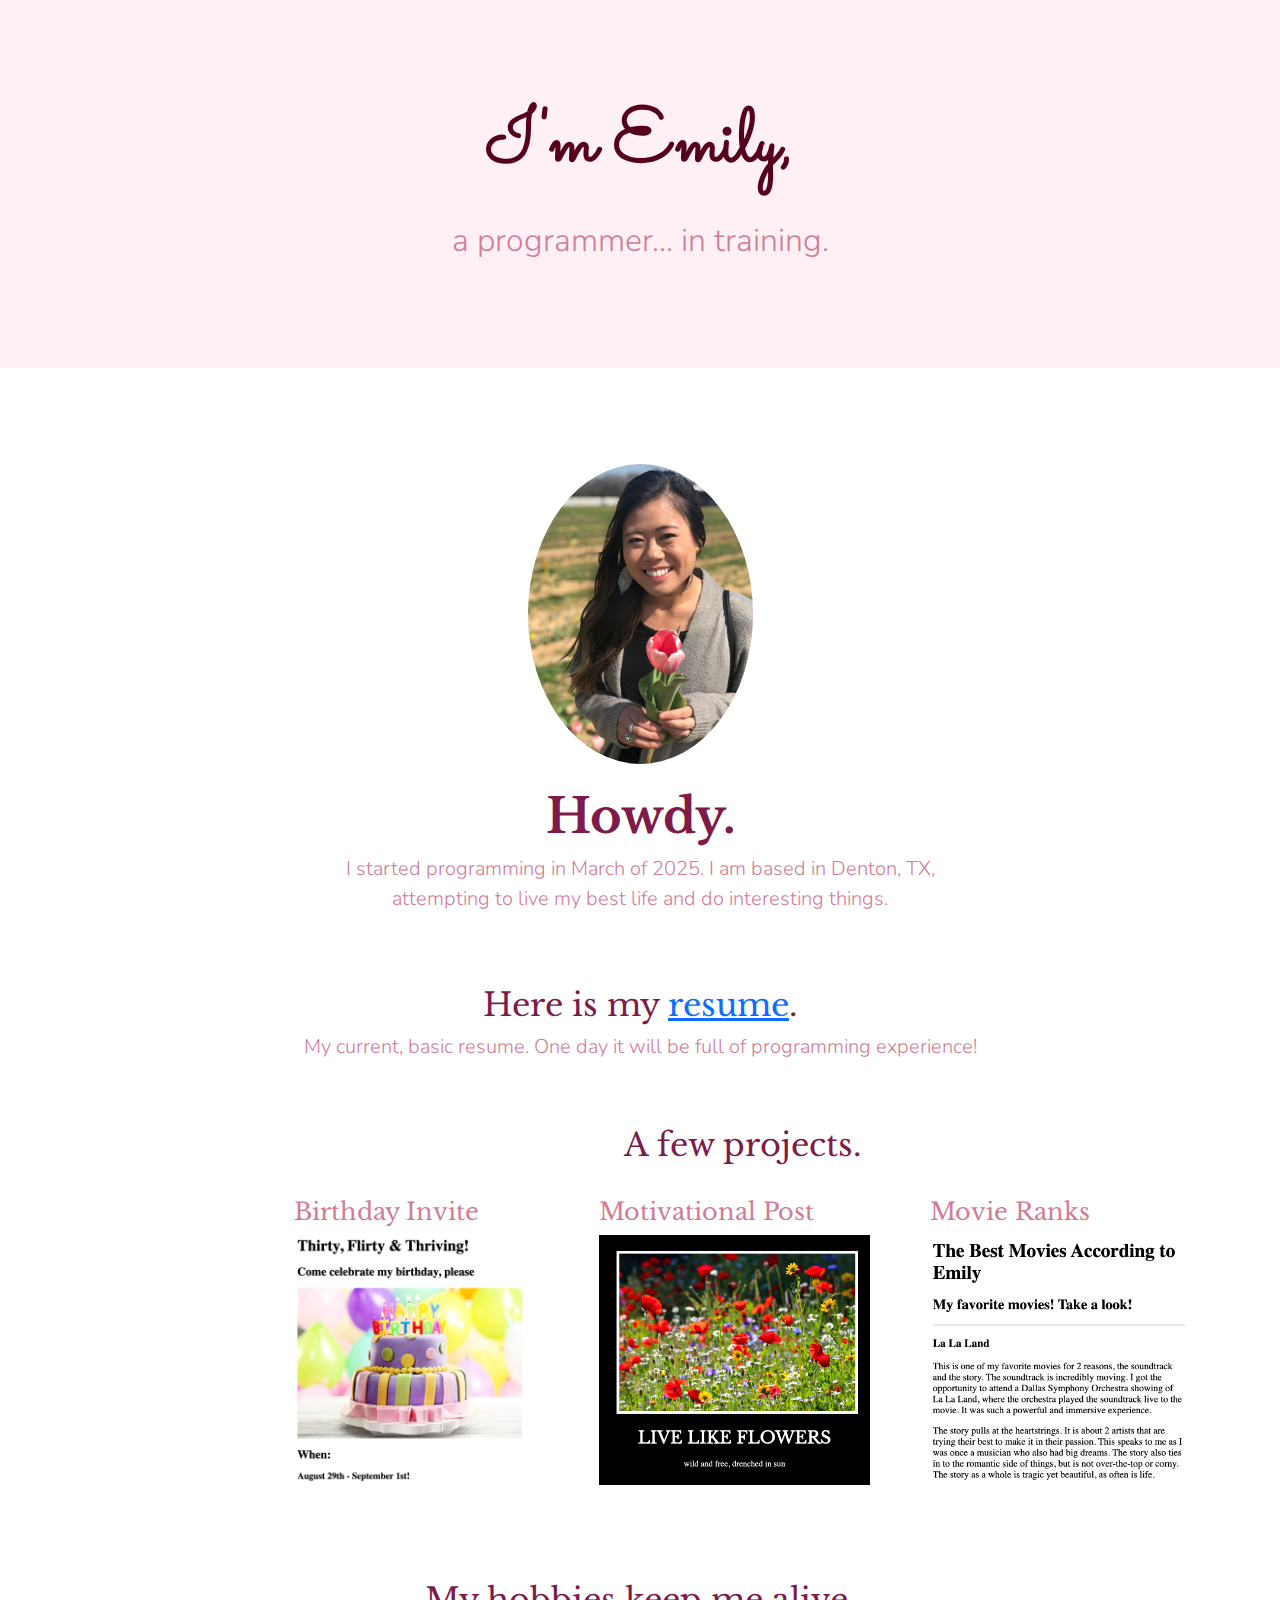
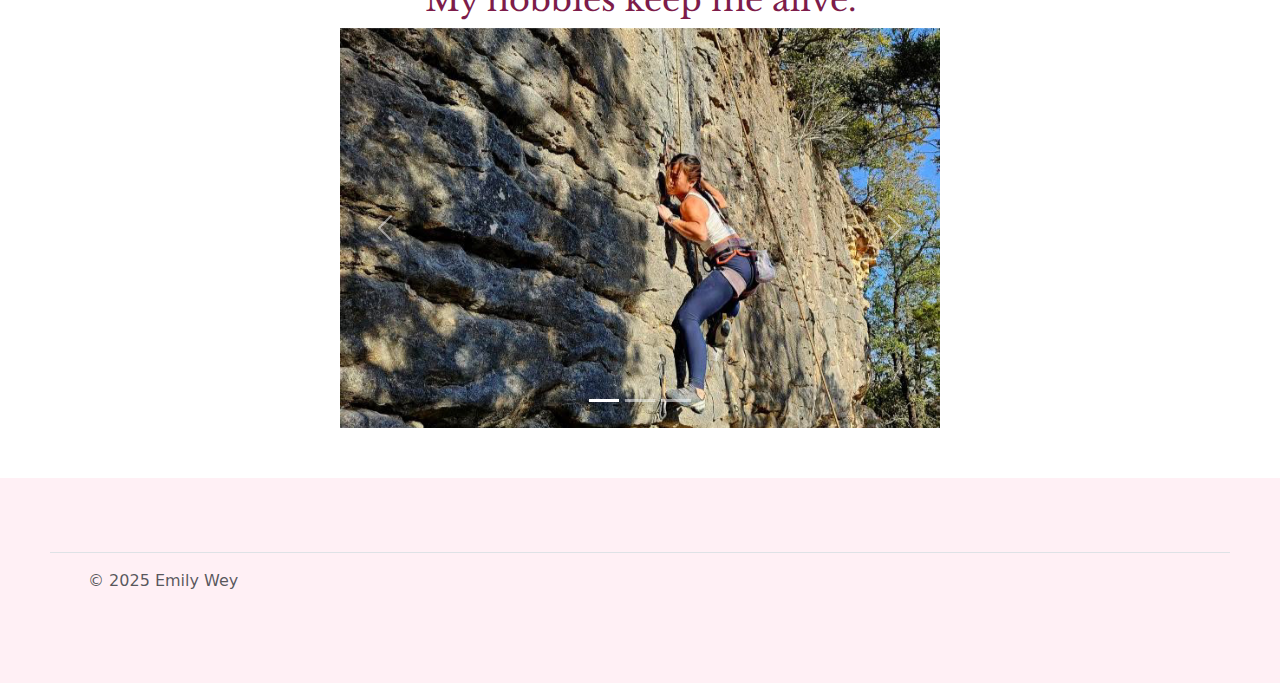
<file: index.html>
<!--Tasks 
1. A hero section that provides a brief intro to you and your background
2. Resume page (can be linked to Capstone project 1)
3. Section to showcase any projects or work that you've done
4. About me section that has info about your interests
5. Contact me page-->

<!DOCTYPE html>
<html lang="en">
  <head>
    <meta charset="UTF-8" />
    <meta name="viewport" content="width=device-width, initial-scale=1.0" />
    <title>Emily's Site</title>
    <link href="./styles.css" rel="stylesheet" />
    <link
      href="https://cdn.jsdelivr.net/npm/bootstrap@5.3.3/dist/css/bootstrap.min.css"
      rel="stylesheet"
      integrity="sha384-QWTKZyjpPEjISv5WaRU9OFeRpok6YctnYmDr5pNlyT2bRjXh0JMhjY6hW+ALEwIH"
      crossorigin="anonymous"
    />
    <link rel="preconnect" href="https://fonts.googleapis.com" />
    <link rel="preconnect" href="https://fonts.gstatic.com" crossorigin />
    <link
      href="https://fonts.googleapis.com/css2?family=Libre+Baskerville&family=Nunito:ital,wght@0,200..1000;1,200..1000&family=Sacramento&display=swap"
      rel="stylesheet"
    />
  </head>
  <body>
    <div class="top-container container-fluid">
      <div class="title-text">
        <h1 class="name">I'm Emily,</h1>
        <br />
        <h2 class="nunito less">a programmer... in training.</h2>
      </div>
    </div>

    <!--Introduction-->
    <section id="intro">
      <div class="px-4 py-5 mt-5 text-center">
        <img
          class="d-block mx-auto mb-4 rounded-circle"
          src="./images/headshot.jpeg"
          alt="headshot"
          height="300"
        />
        <h1 class="display-5 fw-bold libre maroon">Howdy.</h1>
        <div class="col-lg-6 mx-auto">
          <p class="lead mb-4 nunito">
            I started programming in March of 2025. I am based in Denton, TX,
            <br />
            attempting to live my best life and do interesting things.
          </p>
        </div>
      </div>
    </section>

    <!--Resume, Link Resume -->
    <section id="resume">
      <div class="resume-container title-text container-fluid">
        <h2 class="libre maroon">
          Here is my <a href="./public/resume/">resume</a>.
        </h2>
        <p class="resume-text nunito">
          My current, basic resume. One day it will be full of programming
          experience!
        </p>
      </div>
    </section>

    <!--Projects, Link HTML Birthday Project, Favorite Movie Project, Motivational Post-->
    <section id="projects">
      <div class="container px-4 py-5" id="featured-3">
        <div class="project-title">
          <h2 class="libre maroon maroon">A few projects.</h2>
        </div>
        <div class="project-container row g-4 py-5 row-cols-1 row-cols-lg-3">
          <div class="feature col">
            <div
              class="feature-icon d-inline-flex align-items-center justify-content-center text-bg-primary bg-gradient fs-2 mb-3 ml-5"
            ></div>
            <h3 class="libre pink">Birthday Invite</h3>
            <a href="./public/birthdayinvite/"
              ><img
                src="./images/project-images/birthday.png"
                height="250"
                alt="birthday invite project"
            /></a>
          </div>
          <div class="feature col">
            <div
              class="feature-icon d-inline-flex align-items-center justify-content-center text-bg-primary bg-gradient fs-2 mb-3"
            ></div>
            <h3 class="libre pink">Motivational Post</h3>
            <a href="./public/motivationpost/"
              ><img
                src="./images/project-images/motivation.png"
                height="250"
                alt="motivational project"
            /></a>
          </div>
          <div class="feature col">
            <div
              class="feature-icon d-inline-flex align-items-center justify-content-center text-bg-primary bg-gradient fs-2 mb-3"
            ></div>
            <h3 class="libre pink" style="padding-left: 25px">Movie Ranks</h3>
            <a href="./public/movierank/"
              ><img
                src="./images/project-images/movie.png"
                height="250"
                alt="movie ranking project"
                style="padding-left: 10px"
            /></a>
          </div>
        </div>
      </div>
    </section>

    <!--About Me-->
    <section id="aboutme">
      <div class="aboutme-container">
        <div class="aboutme-title">
          <h2 class="libre maroon">My hobbies keep me alive.</h2>
        </div>
        <div id="carouselExampleIndicators" class="carousel slide">
          <div class="carousel-indicators">
            <button
              type="button"
              data-bs-target="#carouselExampleIndicators"
              data-bs-slide-to="0"
              class="active"
              aria-current="true"
              aria-label="Slide 1"
            ></button>
            <button
              type="button"
              data-bs-target="#carouselExampleIndicators"
              data-bs-slide-to="1"
              aria-label="Slide 2"
            ></button>
            <button
              type="button"
              data-bs-target="#carouselExampleIndicators"
              data-bs-slide-to="2"
              aria-label="Slide 3"
            ></button>
          </div>
          <div class="carousel-inner img-fluid">
            <div class="carousel-item active">
              <img
                src="./images/hobbies/climbing.jpeg"
                class="d-block w-100"
                alt="climbing"
              />
            </div>
            <div class="carousel-item img-fluid">
              <img
                src="./images/hobbies/cooking.jpeg"
                class="d-block w-100"
                alt="cooking"
              />
            </div>
            <div class="carousel-item img-fluid">
              <img
                src="./images/hobbies/running.jpeg"
                class="d-block w-100"
                alt="running"
              />
            </div>
          </div>
          <button
            class="carousel-control-prev"
            type="button"
            data-bs-target="#carouselExampleIndicators"
            data-bs-slide="prev"
          >
            <span class="carousel-control-prev-icon" aria-hidden="true"></span>
            <span class="visually-hidden">Previous</span>
          </button>
          <button
            class="carousel-control-next"
            type="button"
            data-bs-target="#carouselExampleIndicators"
            data-bs-slide="next"
          >
            <span class="carousel-control-next-icon" aria-hidden="true"></span>
            <span class="visually-hidden">Next</span>
          </button>
        </div>
      </div>
    </section>

    <!--Contact-->
    <section id="contact"></section>

    <!--Footer-->
    <section id="footer">
      <footer
        class="d-flex flex-wrap justify-content-between align-items-center py-3 my-4 border-top"
      >
        <div class="col-md-4 d-flex align-items-center">
          <a
            href="/"
            class="mb-3 me-2 mb-md-0 text-body-secondary text-decoration-none lh-1"
          >
            <svg class="bi" width="30" height="24">
              <use xlink:href="#bootstrap"></use>
            </svg>
          </a>
          <span class="mb-3 mb-md-0 text-body-secondary">© 2025 Emily Wey</span>
        </div>

        <ul class="nav col-md-4 justify-content-end list-unstyled d-flex">
          <li class="ms-3">
            <a class="text-body-secondary" href="#"
              ><svg class="bi" width="24" height="24">
                <use xlink:href="#twitter"></use></svg
            ></a>
          </li>
          <li class="ms-3">
            <a class="text-body-secondary" href="#"
              ><svg class="bi" width="24" height="24">
                <use xlink:href="#instagram"></use></svg
            ></a>
          </li>
          <li class="ms-3">
            <a class="text-body-secondary" href="#"
              ><svg class="bi" width="24" height="24">
                <use xlink:href="#facebook"></use></svg
            ></a>
          </li>
        </ul>
      </footer>
    </section>
    <script
      src="https://cdn.jsdelivr.net/npm/bootstrap@5.3.3/dist/js/bootstrap.bundle.min.js"
      integrity="sha384-YvpcrYf0tY3lHB60NNkmXc5s9fDVZLESaAA55NDzOxhy9GkcIdslK1eN7N6jIeHz"
      crossorigin="anonymous"
    ></script>
  </body>
</html>
</file>
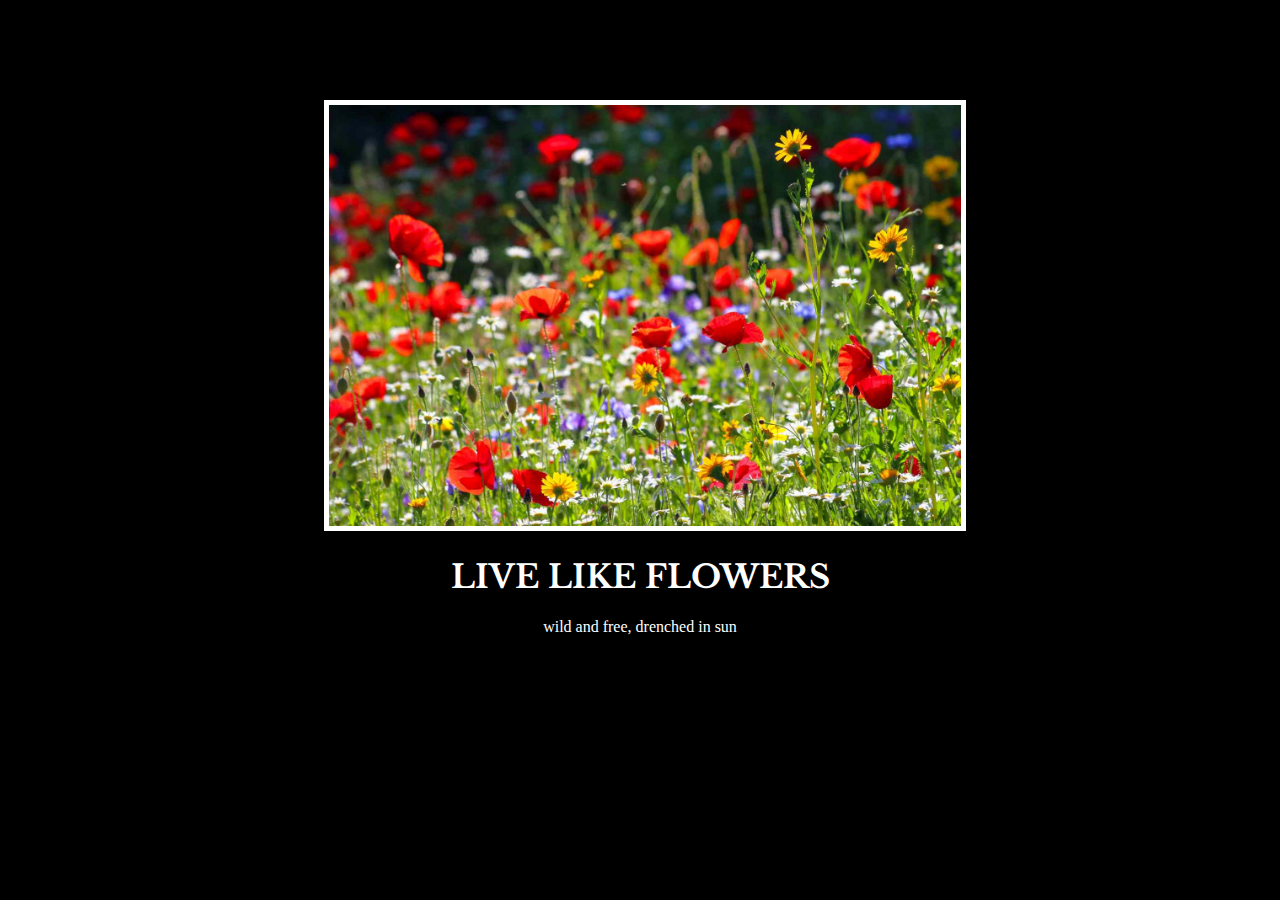
<file: public/motivationpost/index.html>
<!DOCTYPE html>
<html lang="en">
  <head>
    <meta charset="UTF-8" />
    <meta name="viewport" content="width=device-width, initial-scale=1.0" />
    <title>Motivational Website</title>
    <link rel="preconnect" href="https://fonts.googleapis.com" />
    <link rel="preconnect" href="https://fonts.gstatic.com" crossorigin />
    <link
      href="https://fonts.googleapis.com/css2?family=Libre+Baskerville&display=swap"
      rel="stylesheet"
    />
    <link href="./style.css" rel="stylesheet" />
  </head>
  <body>
    <div>
      <img src="./assets/images/wildflowers.jpg" alt="wildflowers" />
      <h1>Live like flowers</h1>
      <p>wild and free, drenched in sun</p>
    </div>
  </body>
</html>
</file>
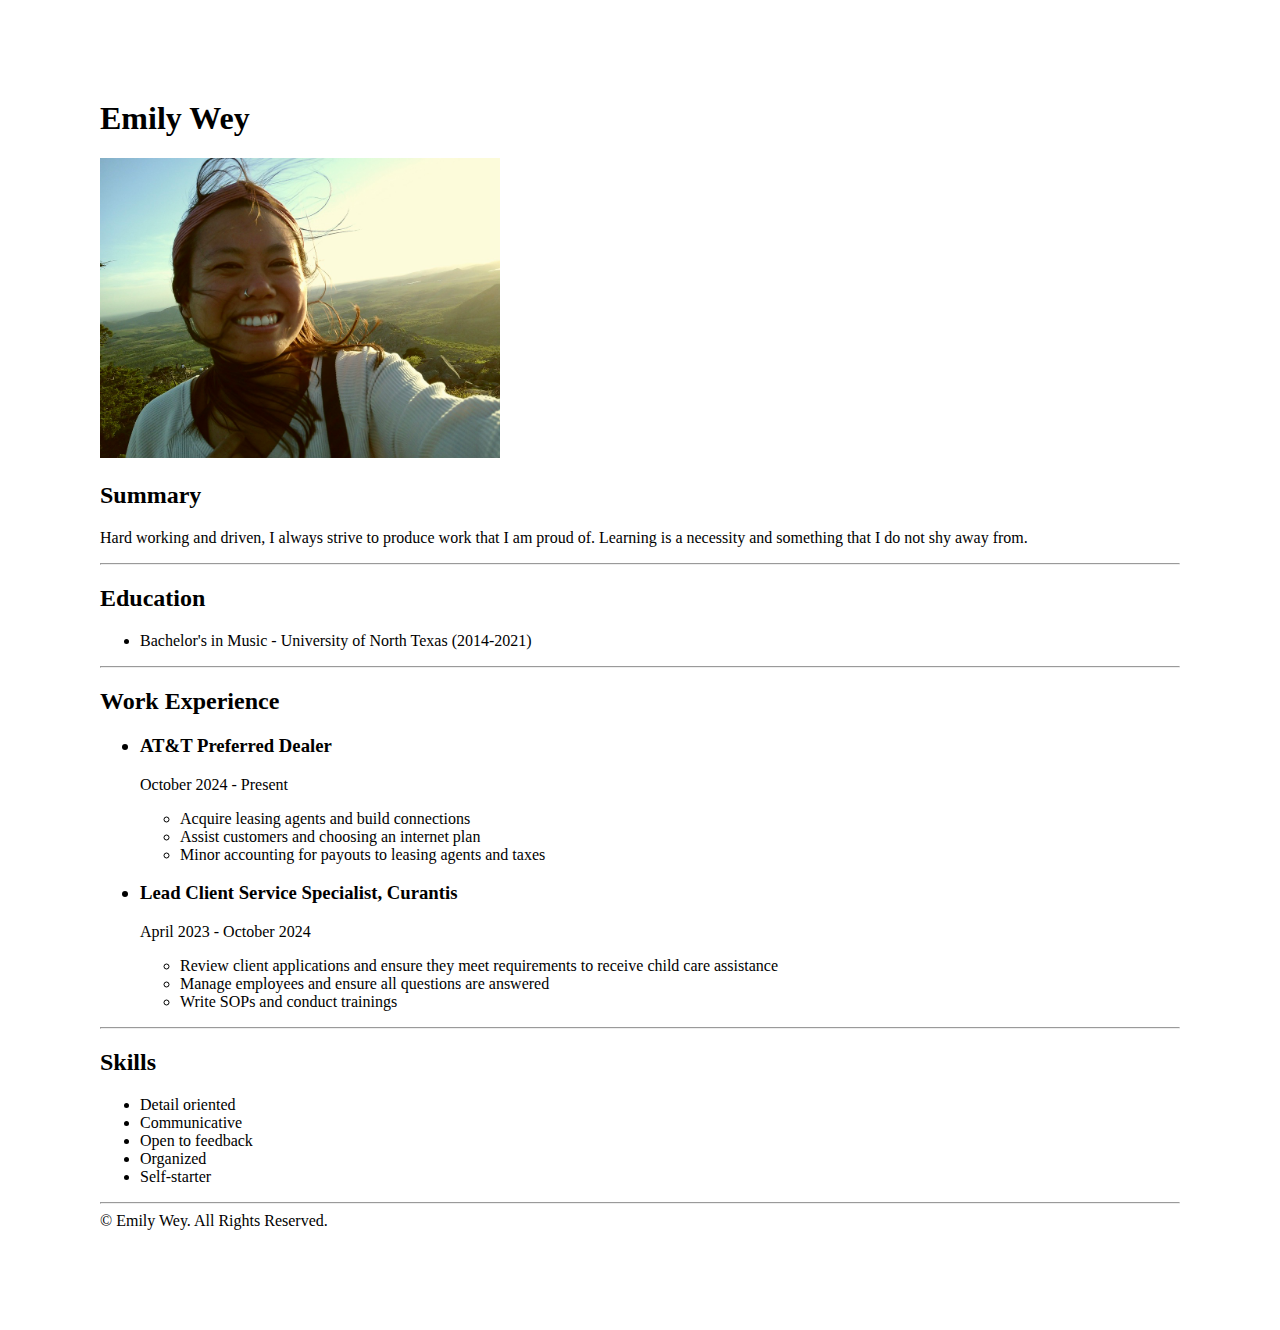
<file: public/resume/index.html>
<!DOCTYPE html>
<html lang="en">
  <head>
    <meta charset="UTF-8" />
    <meta name="viewport" content="width=device-width, initial-scale=1.0" />
    <title>My Resume</title>
  </head>
  <body style="margin: 100px">
    <h1>Emily Wey</h1>
    <img
      src="./Images/profile.jpeg"
      height="300"
      alt="seflie infront of mountains"
    />
    <h2>Summary</h2>
    <p>
      Hard working and driven, I always strive to produce work that I am proud
      of. Learning is a necessity and something that I do not shy away from.
    </p>
    <hr />
    <h2>Education</h2>
    <ul>
      <li>Bachelor's in Music - University of North Texas (2014-2021)</li>
    </ul>
    <hr />
    <h2>Work Experience</h2>
    <ul>
      <h3><li>AT&T Preferred Dealer</li></h3>
      <p>October 2024 - Present</p>
      <ul>
        <li>Acquire leasing agents and build connections</li>
        <li>Assist customers and choosing an internet plan</li>
        <li>Minor accounting for payouts to leasing agents and taxes</li>
      </ul>
      <h3><li>Lead Client Service Specialist, Curantis</li></h3>
      <p>April 2023 - October 2024</p>
      <ul>
        <li>
          Review client applications and ensure they meet requirements to
          receive child care assistance
        </li>
        <li>Manage employees and ensure all questions are answered</li>
        <li>Write SOPs and conduct trainings</li>
      </ul>
    </ul>
    <hr />
    <h2>Skills</h2>
    <ul>
      <li>Detail oriented</li>
      <li>Communicative</li>
      <li>Open to feedback</li>
      <li>Organized</li>
      <li>Self-starter</li>
    </ul>
   
  </body>
  <hr />
  <footer>&#169 Emily Wey. All Rights Reserved.</footer>
</html>
</file>
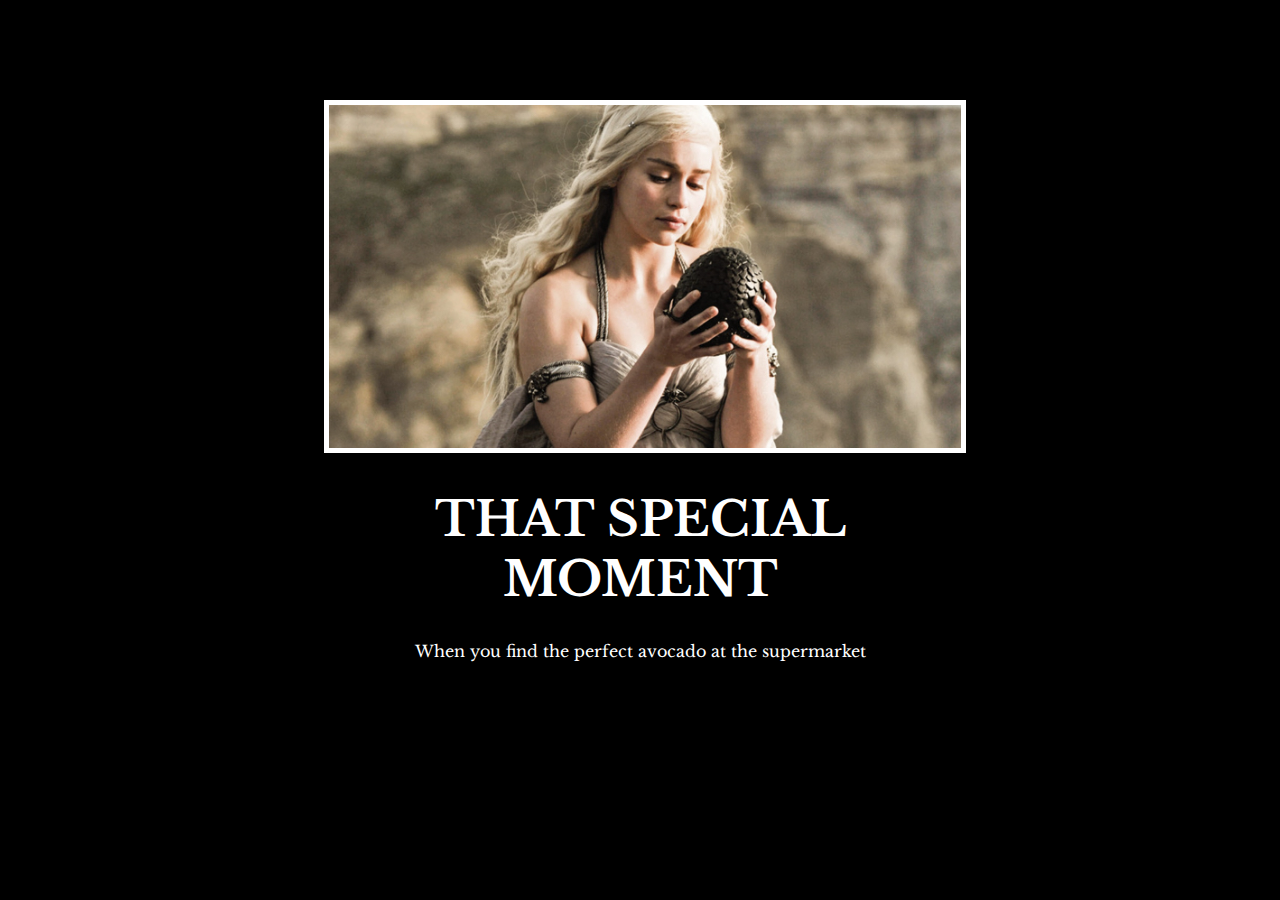
<file: public/motivationpost/solution/solution.html>
<!DOCTYPE html>
<html lang="en">

<head>
  <meta charset="UTF-8">
  <title>Motivation Meme</title>
  <link rel="stylesheet" href="./solution.css" />
  <link rel="preconnect" href="https://fonts.googleapis.com">
  <link rel="preconnect" href="https://fonts.gstatic.com" crossorigin>
  <link href="https://fonts.googleapis.com/css2?family=Libre+Baskerville&display=swap" rel="stylesheet">
</head>

<body>

  <div class="poster">
    <img class="motivation-img" src="./assets/images/daenerys.jpeg" src="daenerys with egg" />
    <h1>That Special Moment</h1>
    <p>When you find the perfect avocado at the supermarket</p>
  </div>
</body>

</html>
</file>
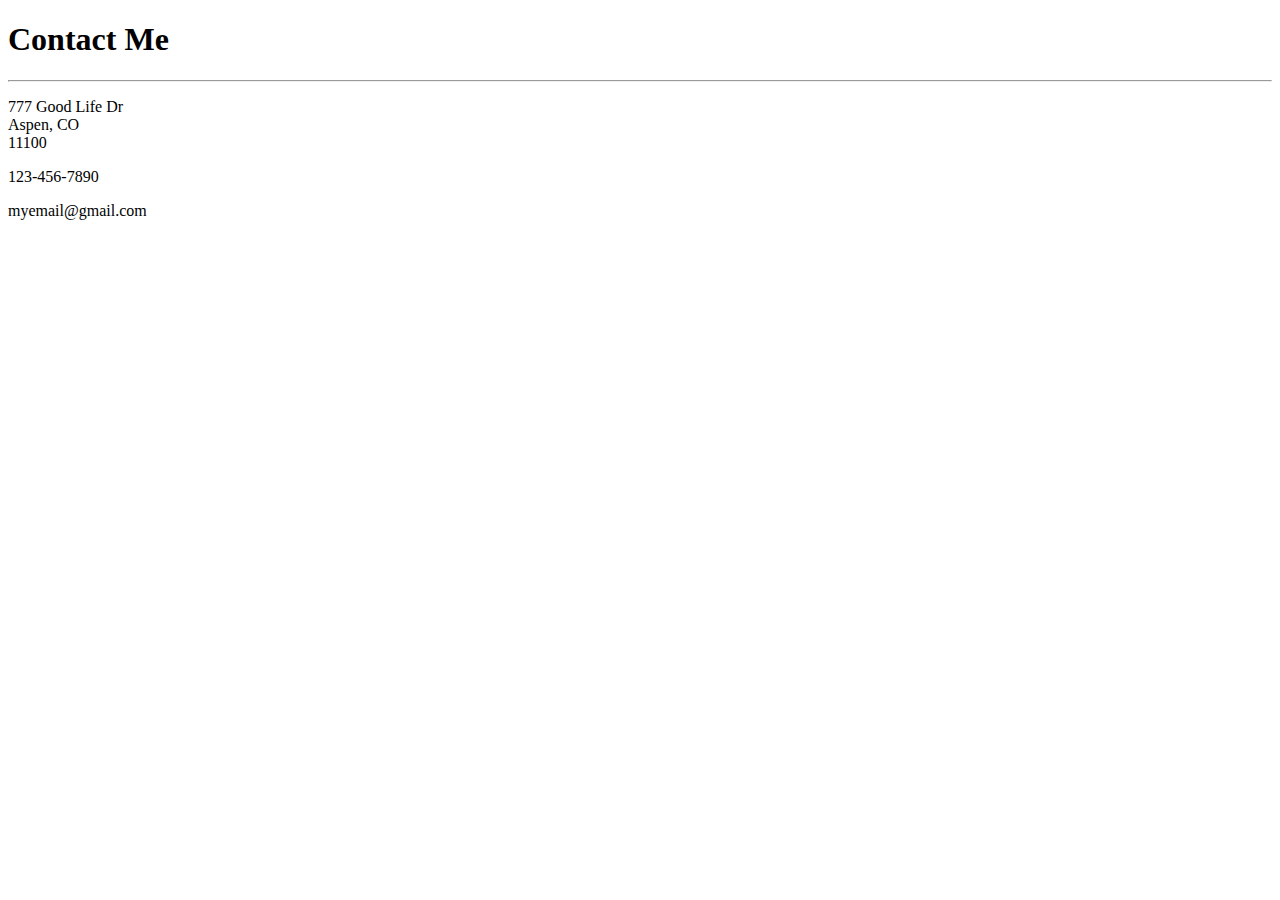
<file: public/resume/public/contactme.html>
<!DOCTYPE html>
<html lang="en">
  <head>
    <meta charset="UTF-8" />
    <meta name="viewport" content="width=device-width, initial-scale=1.0" />
    <title>Contact Me</title>
  </head>
  <body>
    <h1>Contact Me</h1>
    <hr />
    <p>
      777 Good Life Dr <br />
      Aspen, CO <br />
      11100
    </p>
    <p>123-456-7890</p>
    <p>myemail@gmail.com</p>
  </body>
</html>
</file>
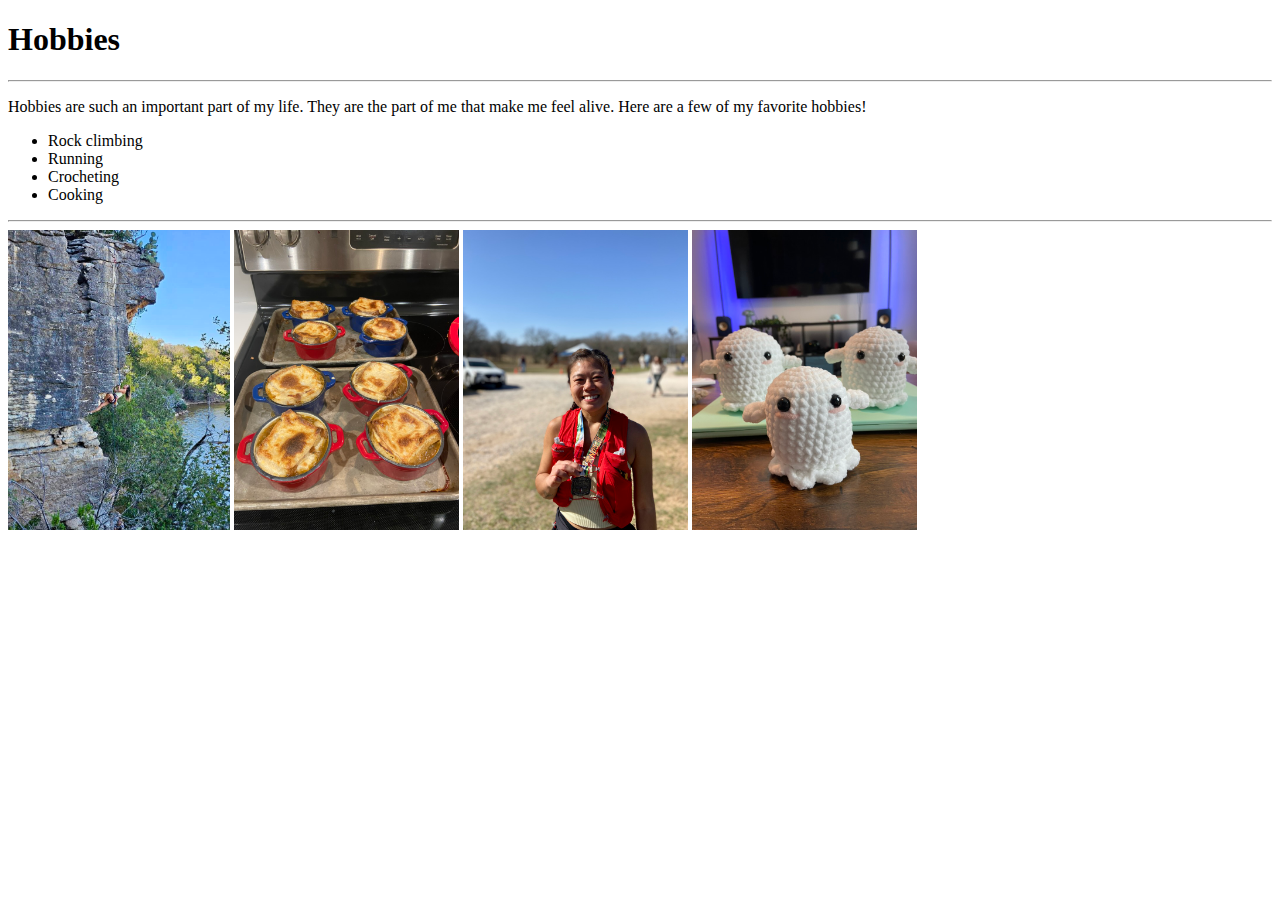
<file: public/resume/public/hobbies.html>
<!DOCTYPE html>
<html lang="en">
  <head>
    <meta charset="UTF-8" />
    <meta name="viewport" content="width=device-width, initial-scale=1.0" />
    <title>Hobbies</title>
  </head>
  <body>
    <h1>Hobbies</h1>
    <hr />
    <p>
      Hobbies are such an important part of my life. They are the part of me
      that make me feel alive. Here are a few of my favorite hobbies!
    </p>
    <ul>
      <li>Rock climbing</li>
      <li>Running</li>
      <li>Crocheting</li>
      <li>Cooking</li>
    </ul>
    <hr />
    <img
      src="../Images/Hobbies/climbing.jpeg"
      height="300"
      alt="rock climbing"
    />
    <img src="../Images/Hobbies/cooking.jpeg" height="300" alt="cooking" />
    <img src="../Images/Hobbies/running.jpeg" height="300" alt="running" />
    <img src="../Images/Hobbies/crocheting.jpeg" height="300" alt="crochet" />
  </body>
</html>
</file>
<file: styles.css>
.top-container {
  background-color: lavenderblush;
  padding: 100px;
}

#footer {
  background-color: lavenderblush;
  margin-top: 50px;
  padding: 50px;
}

.resume-container {
  padding: 100px;
}

.resume-text {
  font-size: 1.25rem;
  font-weight: 300;
}

.headshot {
  margin-left: 100px;
}

.container {
  padding-left: 150px;
} 


.title-text {
  text-align: center;
  padding: 0;
  margin: 0;
}

.project-title {
  position: absolute;
  padding-left: 530px;
  margin-top margin-bottom: 100px
}

.aboutme-title {
  text-align: center; 
  width: 100%; 
  display: flex;
  justify-content: center; 
}


.project-container {
  padding-left: 200px;
}

h3 {
  font-size: 1.5rem !important;
}



.carousel {
  max-width: 600px; 
  max-height: 400px; 
  margin: auto;
  overflow: hidden; 
}

.carousel img {
  width: 100%;
  height: auto; 
  object-fit: cover; 
}

.name {
  font-family: "Sacramento", cursive;
  font-weight: 600;
  font-style: normal;
  font-size: 75px;
  color: #56021F;
}

.less {
  color: #D17D98;
}

.nunito {
  font-family: "Nunito", sans-serif;
  font-optical-sizing: auto;
  font-weight: 300;
  font-style: normal;
  color: #D17D98;
}

.libre {
  font-family: "Libre Baskerville", serif;
  font-weight: 400;
  font-style: normal;
}

.maroon {
  color: #7D1C4A;
}

.pink {
  color: #D17D98;
}

body {
  background-color: #F2F9FF;
}
</file>
<file: public/motivationpost/style.css>
h1 {
  font-family: "Libre Baskerville", serif;
  text-transform: uppercase;
}

html {
  background-color: black;
  color: white;
  text-align: center;
}

div {
  width: 50%;
  margin-left: 25%;
  margin-top: 100px;
}

img {
  width: 100%;
  border: 5px white solid;
}
</file>
<file: public/motivationpost/solution/solution.css>
body {
  background-color: black;
}
h1 {
  text-transform: uppercase;
  font-size: 3rem;
}

.poster {
  width: 50%;
  margin-left: 25%;
  margin-top: 100px;
  color: white;
  font-family: "Libre Baskerville", serif;
  text-align: center;
}

.motivation-img {
  border: 5px solid white;
  width: 100%;
}
</file>
